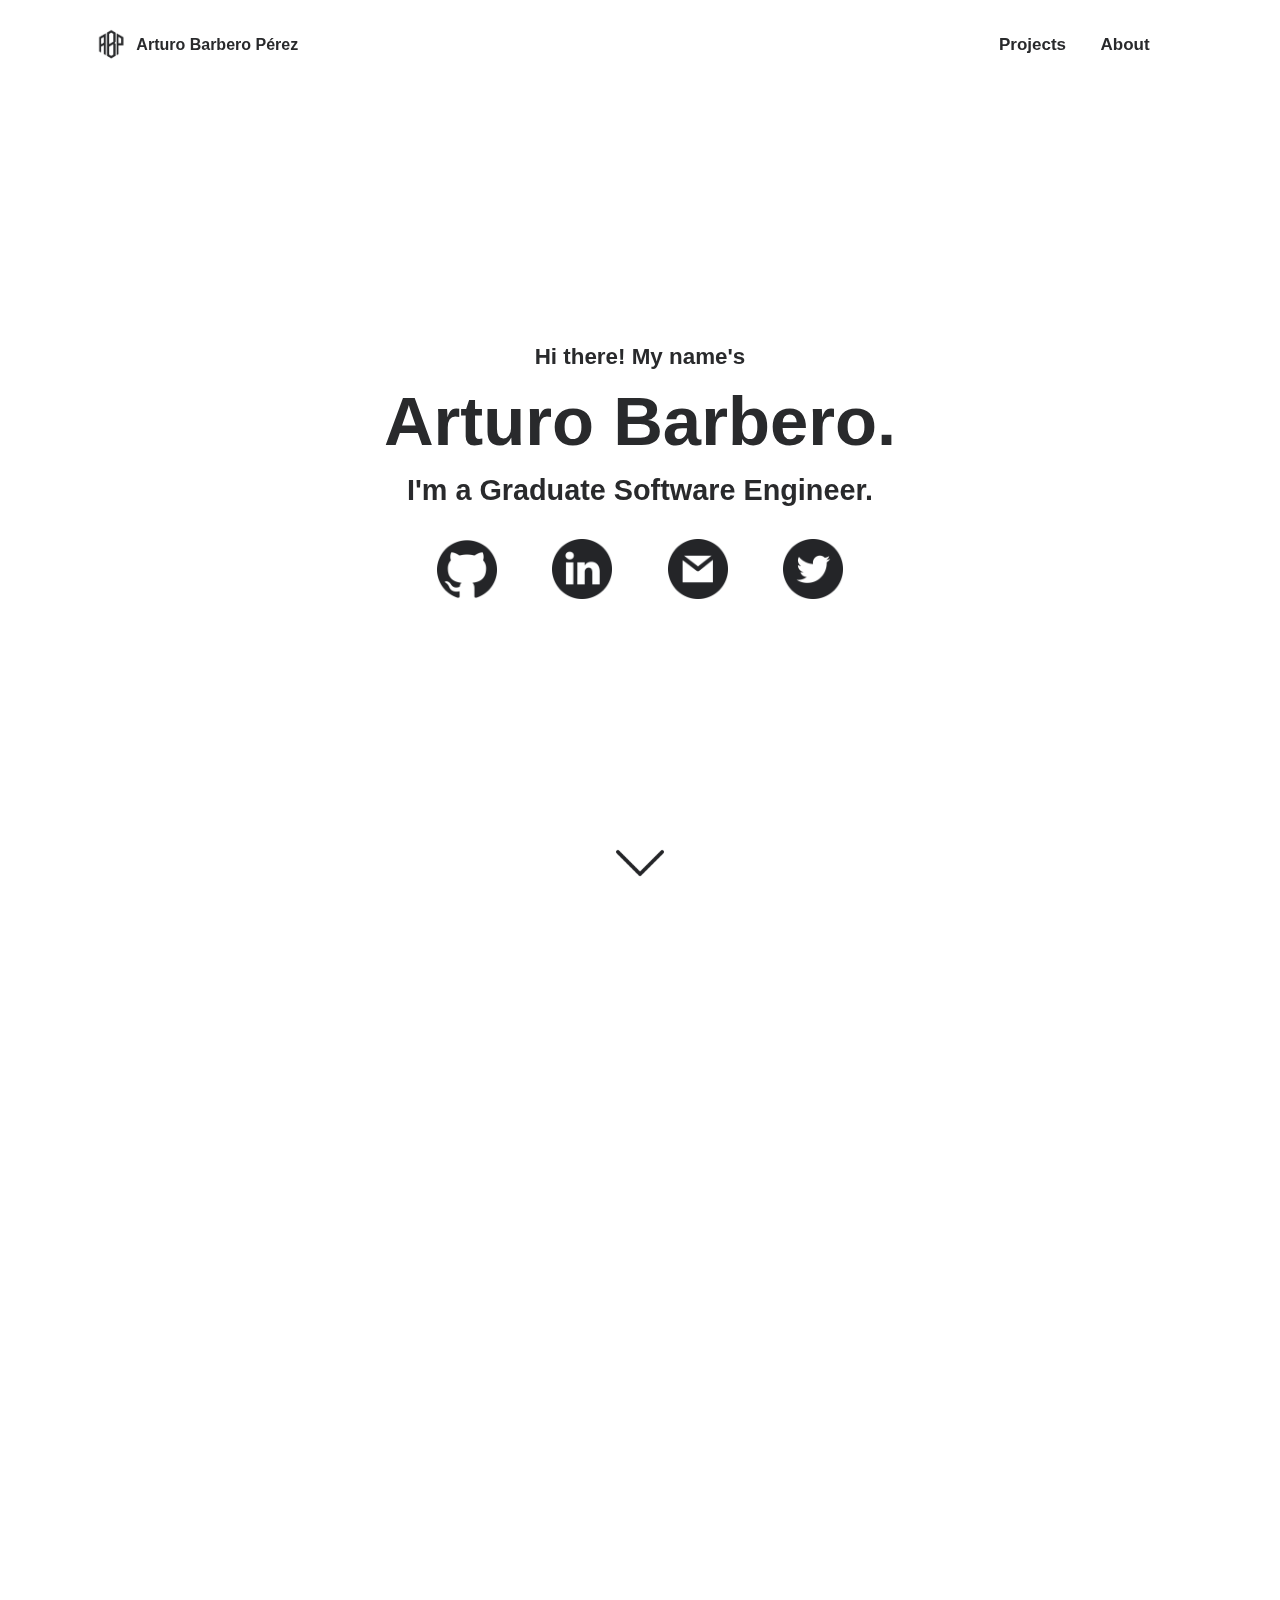
<file: index.html>
<!DOCTYPE html>
<html lang="en">

<head>
    <title>Home - Arturo Barbero</title>
    <meta http-equiv="Content-Type" content="text/html; charset=utf-8" />
    <meta name="viewport" content="width=device-width, initial-scale=1.0, maximum-scale=1.0, user-scalable=no">
    
    <link rel="stylesheet" href="https://cdnjs.cloudflare.com/ajax/libs/font-awesome/4.7.0/css/font-awesome.min.css">
    <link rel="stylesheet" type="text/css" href="//fonts.googleapis.com/css?family=Raleway" />
    <link rel="stylesheet" href="css/common.css">
    <link rel="stylesheet" href="css/hamburgerMenu.css">

    <script type="text/javascript" src="js/menu.js"></script>
    <script type="text/javascript" src="js/jquery-3.5.1.min.js"></script>
    <script type="text/javascript" src="js/home/particles.js"></script>
</head>

<body>
    <div id="particles-js"></div>
    <script type="text/javascript" src="js/home/app.js"></script>

    <!-- Website cover -->
    <div class="home-area">
        <div class="navbarContainer">
            <div class="navbar" id="myNavbar">
                <div class="logo">
                    <a href="./">
                        <img src="icons/png/logo.png"/>
                        <h4>Arturo Barbero Pérez</h4>
                    </a>
                </div>
                <!-- Right-sided navbar links -->
                <div class="menu">
                    <a href="#projects" class="navOption">Projects</a>
                    <a href="#about" class="navOption">About</a>
                </div>
            
                <!-- Hide right-floated links on small screens and replace them with a menu icon -->
                <button onclick="openToggleMenu()" id="toggleMenu" class="hamburger hamburger--emphatic" type="button">
                    <span class="hamburger-box">
                      <span class="hamburger-inner"></span>
                    </span>
                </button>
            </div>
            <!-- mobile menu -->
            <div class="mySidebar" id="sidebar">
                <div id="links">
                    <a href="./" onclick="closeToggleMenu()" class="navOption">Home</a>
                    <a href="#projects" onclick="closeToggleMenu()" class="navOption">Projects</a>
                    <a href="#about" onclick="closeToggleMenu()" class="navOption">About</a>
                </div>
                <div class="logo">
                    <a href="./" onclick="closeToggleMenu()">
                        <img src="icons/png/logo_blanco.png"/>
                    </a>
                </div>
            </div>
        </div>
        <div class="contentCover">
            <div class="titleCover">
                <div class="infoCover">
                    <h4>Hi there! My name's</h4>
                    <h1>Arturo Barbero.</h1>
                    <h3>I'm a Graduate Software Engineer.</h3>
                </div>
                <div class="linksCoverContainer">
                    <div class="linksCover">
                        <a href="https://github.com/arturobp3" target="_blank"><img src="icons/png/github.png" 
                            onmouseover="this.src='icons/png/github_color.png';" onmouseout="this.src='icons/png/github.png';"/></a>

                        <a href="https://linkedin.com/in/arturobp" target="_blank"><img src="icons/png/linkedin.png"
                            onmouseover="this.src='icons/png/linkedin_color.png';" onmouseout="this.src='icons/png/linkedin.png';"/></a>

                        <a href="mailto:arturobarbero97@gmail.com" target="_blank"><img src="icons/png/gmail.png" 
                            onmouseover="this.src='icons/png/gmail_color.png';" onmouseout="this.src='icons/png/gmail.png';"/></a>

                        <a href="https://twitter.com/arturo_bp3" target="_blank"><img src="icons/png/twitter.png"
                            onmouseover="this.src='icons/png/twitter_color.png';" onmouseout="this.src='icons/png/twitter.png';"/></a>
                    </div>
                </div>
            </div>
            <div class="arrowCoverContainer"> 
                <div class="arrowCover">
                    <a href="#projects"><img src="icons/png/scroll-down.png"/></a>   
                </div>
            </div>
        </div>
    </div>


    <div id="projects">
        <h1 style="height: 100vh; font-size: 630%; margin-top: 7%; text-align: center;"> Projects. </h1>
    </div>
</body>
</html>
</file>
<file: css/common.css>
/*["#ff0000", "#0000ff", "#00ff00", "#66ccdd"]*/

@import url("variables.css");

* {
    margin: 0;
    padding: 0;
}

/** ELementos HTML */
html, body {
    font-family: "Montserrat", sans-serif;
    position: fixed;
    overflow-x: hidden;
    height: 100%;
    height: -webkit-fill-available;
}

h1, h2, h3, h4, h5, h6{
    color: var(--black);
    padding: 0.5vw 0vw 0.5vw 0vw;
    font-weight: 700;
}

main{
    min-height: -webkit-fill-available;
    height: 100%; /* Fallback for browsers that do not support Custom Properties */
    width: 100vw;
}

/** PANTALLA DE CARGA */
.loading-screen {
    position: relative;
    padding-left: 0;
    padding-right: 0;
    padding-top: 0;
    background-color: #4bedc2;
    width: 0%;
    height: 100%;
    display: -webkit-flex;
    justify-content: center;
    align-items: center;
}

.loading-screen .loading-container{
    display: -webkit-flex;
    justify-content: center;
    align-items: center;
    text-align: center;
    height: 70%;
    width: 70%;
}

.loading-screen .loading-container > h1{
    opacity: 0;
    font-size: 90px;
    font-weight: 800;
    color: white;
}

.load-container {
    position: fixed;
    top: 0;
    left: 0;
    width: 100%;
    height: 100vh;
    overflow: hidden;
    z-index: 10;
    pointer-events: none;
}

/** Contenedor portada */
.home-area{
    /*background: var(--grey-background);*/
    min-height: -webkit-fill-available;
    height: 100%; /* Fallback for browsers that do not support Custom Properties */
    width: 100vw;
}

#particles-js {
    position: absolute;
    width:100%;
    /*height: calc(400vh + 10%);*/
    height: 100%;
}

button{
    outline:none;
}

/** Contenedor que ocupa el header entero */
.navbarContainer{    
    position: relative;
    height: 10%;
    width: 100%;
    display: flex;
    flex-direction: row;
    justify-content: center;
    align-content: center;
}

/**      Contenedor que esta en medio. MENU     */
/** --------------------------------------------*/
.navbar{ 
    display: -webkit-flex;
    align-items: center;
    justify-content: space-between;
    width: 85%;
}

.logo{
    height: 100%;
    width: 230px;
    display: inline-block;
}

.logo a {
    display: -webkit-flex;
    flex-direction: row;
    align-items: center;
    height: 100%;
    text-decoration: none;
}

.logo a > *{
    margin-right: 4%;
}


.logo img{
    height: 40px; 
}

.navbar .menu a {
    text-decoration: none;
    font-size: 17px;
    font-weight: 700;
}

.navbar a:hover {
    color: var(--cover-hover-words)
}

.navOption {
    color: var(--black);
}

.navbar .menu{
    display: -webkit-flex;
    flex-direction: row;
    align-items: center;
    justify-content: flex-end;
    width: 80%;
    height: 100%;
}

.navbar .menu > *{
    margin-right: 4%;
}

.navbar #toggleMenu {
    display: none;
}

/** MENU LATERAL RESPONSIVE */
.home-area .mySidebar {
    color: var(--grey-background);
    display: none;
    flex-direction: column;
    justify-content: space-between;
    align-items: flex-end;
    text-decoration: none;
    background: var(--verdeTundra);
    clip-path: polygon(50% 0, 100% 0, 100% 100%, 25% 100%);
    height: 100%;
    width: 100%;
    
    transition: 0.4s;
    transition-timing-function: cubic-bezier(10,2,3,1);
    transform: translateX(30rem);
    z-index: 2;
}

.home-area .mySidebar #links {
    display: -webkit-flex;
    flex-direction: column;
    justify-content: center;
    height: 92%;
    width: 100%;
}

.home-area .mySidebar .logo{
    border-top: 0.5px solid;
    height: 8%;
    width: 100%;
}

.home-area .mySidebar .logo > *{
    margin-left: 60%;
}

.home-area .mySidebar .logo p{
    color: var(--grey-background);
    font-size: 17px;
}

/** --------------------------------------------*/


/**           Contenido de la portada           */
/** --------------------------------------------*/

.contentCover{
    position: absolute;
    display: flex;
    flex-direction: column;
    justify-content: space-between;
    height: 90%;
    width: 100vw;
}

.titleCover{
    display: flex;
    flex-direction: column;
    justify-content: center;
    height: 90%;
    width: 100vw;
}

/**            Letras de la portada             */
/** --------------------------------------------*/
.infoCover{
    padding: 2% 0% 2% 0%;
    text-align: center;
}

.infoCover #me-cover {
    width: 150px;  /* Ajusta el ancho de la imagen según tus necesidades */
    height: 150px; /* Ajusta la altura de la imagen según tus necesidades */
    border-radius: 50%; /* Hace que la imagen tenga bordes redondos */
    overflow: hidden; /* Asegura que el contenido se recorte si es necesario */
    object-fit: cover; 
    border: 5px solid var(--todoList);
}

.infoCover h1{
    font-size: 4.3em;
}

.infoCover h3{
    font-size: 1.8em;
}

.infoCover h4{
    font-size: 1.4em;
}

/**            Links de redes sociales          */
/** --------------------------------------------*/

.linksCoverContainer{
    display: block;
    height: 8%;
    width: 100%;
    text-align: center;
}

.linksCoverContainer > * {
    height: 100%;
    float: right;
    width: 100%;
}

.linksCover a img{
    height: 60px;
}

.linksCover > *{
    margin-right: 2%;
    margin-left: 2%;
}



/**                Flecha final                 */
/** --------------------------------------------*/

.arrowCoverContainer{
    margin-bottom: 1%;
    text-align: center;
    height: 6%;
}

.arrowCoverContainer > * {
    height: 100%;
    text-align: center;
}

.arrowCover a img{
    height: 100%;
}


/**                             MENU RESPONSIVE                       */
/** ------------------------------------------------------------------*/


/** Cover text responsive on screen size */
@media screen and (max-width: 1024px){
    .infoCover h1{ font-size: 3em; }
    .infoCover h3{ font-size: 1.6em; }
    .infoCover h4{ font-size: 1.1em; }
    .infoCover{padding: 2% 20% 3% 20%; }
    .linksCoverContainer{ height: 7%;}
    .linksCover{ width: 100%; }
    .arrowCoverContainer{ height: 6%; }
}

@media screen and (max-width: 710px){
    .infoCover h1{ font-size: 2.3em; }
    .infoCover h3{ font-size: 1.4em; }
    .infoCover h4{ font-size: 0.9em; }
    .infoCover{padding: 2% 15% 3% 15%; }
    .linksCoverContainer{ height: 7%; }
    .linksCover{ width: 100%; }
    .linksCover a img{ height: 50px; }
    .arrowCoverContainer{ height: 5%; }

    .loading-screen .loading-container > h1{
        font-size: 30px;
    }
}


/**                MENU MOBILE                  */
/** --------------------------------------------*/
/** When the screen is less than 600 pixels wide, hide all links, except for the first one 
**("Home"). Show the link that contains should open and close the topnav (.icon) */
@media screen and (max-width: 600px){
    .navbar { width: 90%;}
    .navbar .menu a {display: none;}
    .navbar a.icon {
      float: right;
      display: block;
    }
    .contentCover{
        height: 100%;
    }
    .infoCover{ text-align: center; }
    .infoCover h1{ font-size: 2em; }
    .infoCover h3{ font-size: 1.2em; }
    .infoCover h4{ font-size: 0.75em; }
    .infoCover{padding: 2% 10% 7% 10%; }
    .linksCoverContainer{ height: 6%; }
    .linksCover{ width: 100%; }
    .arrowCoverContainer{ height: 4%; }
    .linksCoverContainer > *{ 
        width: 100%;
        text-align: center;
    }
    .navbarContainer{
        position: absolute;
        width: 100vw;
        height: 100%;
    }
    .navbar .logo{ display: none; }
    .navbar #toggleMenu { display: inline-block; }
    .navbar {
        position: absolute; 
        width: 100%; 
        z-index: 3; 
    }
    .home-area .mySidebar{
        display: flex;
    }
    .navOption {
        text-align: end;
        color: var(--grey-background);
        padding: 12%;
        width: 75%;
        text-decoration: none;
        font-size: 25px;
        font-weight: bold;
    }
}

@media screen and (max-width: 391px){
    .infoCover h1{ font-size: 2em; }
    .infoCover h3{ font-size: 1.1em; }
    .infoCover h4{ font-size: 0.75em; }
    .infoCover{padding: 2% 8% 7% 8%; }
    .linksCoverContainer{ height: 6%;}
    .linksCover{ width: 100%; }
    .arrowCoverContainer{ height: 4%; }
    .linksCoverContainer > *{ 
        width: 100%;
        text-align: center;
    }
}



/* https://www.w3schools.com/howto/howto_js_topnav_responsive.asp
    https://www.w3schools.com/w3css/tryw3css_templates_startup.htm


    https://stackoverflow.com/questions/40720838/particles-js-as-a-background/40723146
*/
</file>
<file: css/hamburgerMenu.css>
@import url("variables.css");

 .hamburger {
    padding: 4% 4%;
    display: inline-block;
    cursor: pointer;
    transition-property: opacity, filter;
    transition-duration: 0.15s;
    transition-timing-function: linear;
    font: inherit;
    color: inherit;
    text-transform: none;
    background-color: transparent;
    border: 0;
    margin: 0;
    overflow: visible; }
    .hamburger:hover {
      opacity: 0.7; }
    .hamburger.is-active:hover {
      opacity: 0.7; }
    .hamburger.is-active .hamburger-inner,
    .hamburger.is-active .hamburger-inner::before,
    .hamburger.is-active .hamburger-inner::after {
      background-color: var(--grey-background); }
  
  .hamburger-box {
    width: 40px;
    height: 24px;
    display: inline-block;
    position: relative; }
  
  .hamburger-inner {
    display: block;
    top: 50%;
    margin-top: -2px; }
    .hamburger-inner, .hamburger-inner::before, .hamburger-inner::after {
      width: 40px;
      height: 4px;
      background-color: var(--black);
      border-radius: 4px;
      position: absolute;
      transition-property: transform;
      transition-duration: 0.15s;
      transition-timing-function: ease; }
    .hamburger-inner::before, .hamburger-inner::after {
      content: "";
      display: block; }
    .hamburger-inner::before {
      top: -10px; }
    .hamburger-inner::after {
      bottom: -10px; }
  
  /*
     * Emphatic
     */
  .hamburger--emphatic {
    overflow: hidden; }
    .hamburger--emphatic .hamburger-inner {
      transition: background-color 0.125s 0.175s ease-in; }
      .hamburger--emphatic .hamburger-inner::before {
        left: 0;
        transition: transform 0.125s cubic-bezier(0.6, 0.04, 0.98, 0.335), top 0.05s 0.125s linear, left 0.125s 0.175s ease-in; }
      .hamburger--emphatic .hamburger-inner::after {
        top: 10px;
        right: 0;
        transition: transform 0.125s cubic-bezier(0.6, 0.04, 0.98, 0.335), top 0.05s 0.125s linear, right 0.125s 0.175s ease-in; }
    .hamburger--emphatic.is-active .hamburger-inner {

      transition-delay: 0s;
      transition-timing-function: ease-out;
      background-color: transparent !important; }
      .hamburger--emphatic.is-active .hamburger-inner::before {
        left: -80px;
        top: -80px;
        transform: translate3d(80px, 80px, 0) rotate(45deg);
        transition: left 0.125s ease-out, top 0.05s 0.125s linear, transform 0.125s 0.175s cubic-bezier(0.075, 0.82, 0.165, 1); }
      .hamburger--emphatic.is-active .hamburger-inner::after {
        right: -80px;
        top: -80px;
        transform: translate3d(-80px, 80px, 0) rotate(-45deg);
        transition: right 0.125s ease-out, top 0.05s 0.125s linear, transform 0.125s 0.175s cubic-bezier(0.075, 0.82, 0.165, 1); }
</file>
